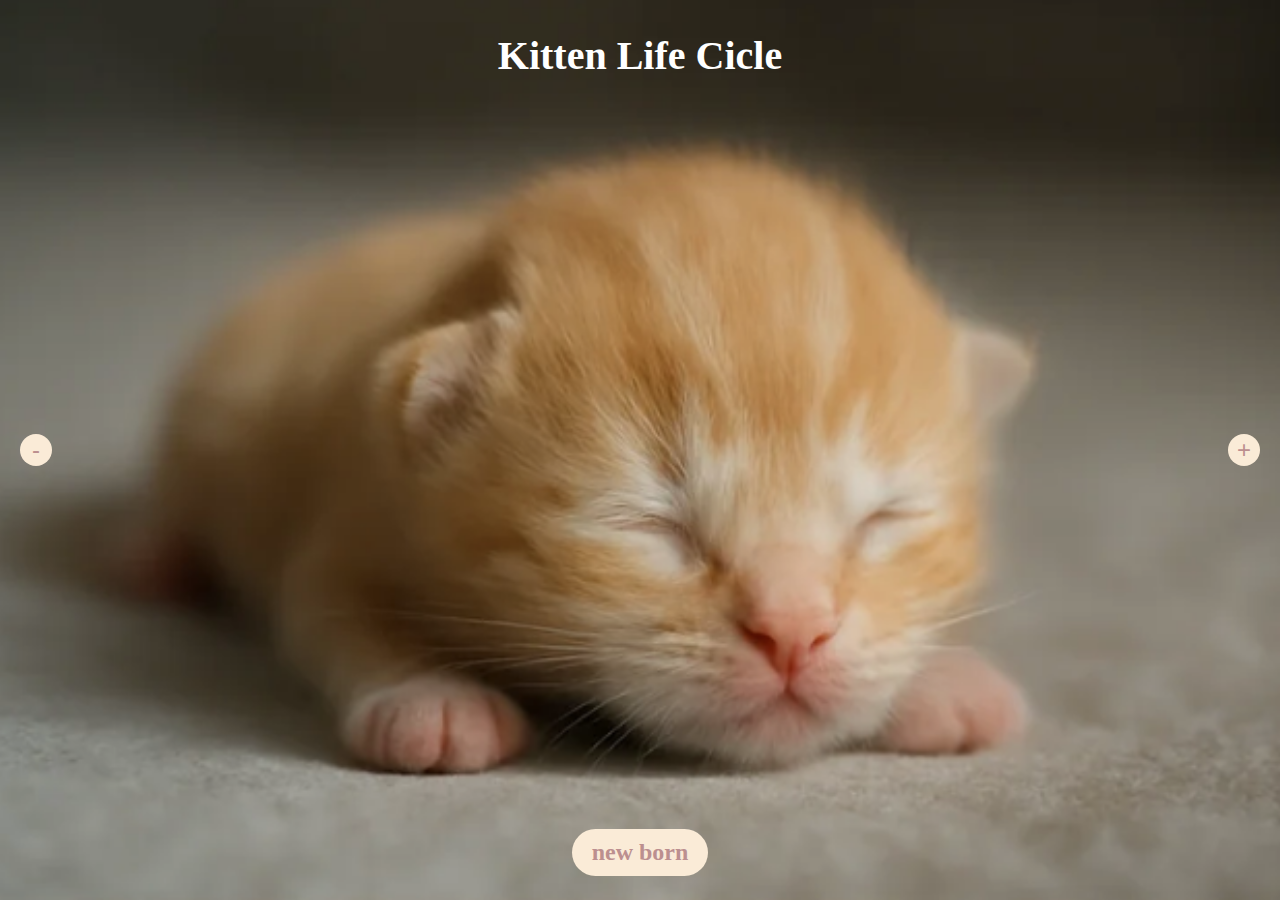
<file: index.html>
<html>
  <head> 
    <title>Kitten Life Cicle</title>
    <link rel="stylesheet" href="style.css">
    <script src="script.js" defer></script>
  </head>
  <body>
    <h2>Kitten Life Cicle</h2>
    <div class="container">
      <div class="buttons">
        <button onclick="menos()">-</button>
        <button onclick="mais()">+</button>
      </div>
      <span class="img"></span>
    </div>
    <h3 class="phase">new born</h3>
  </body>
</html>
</file>
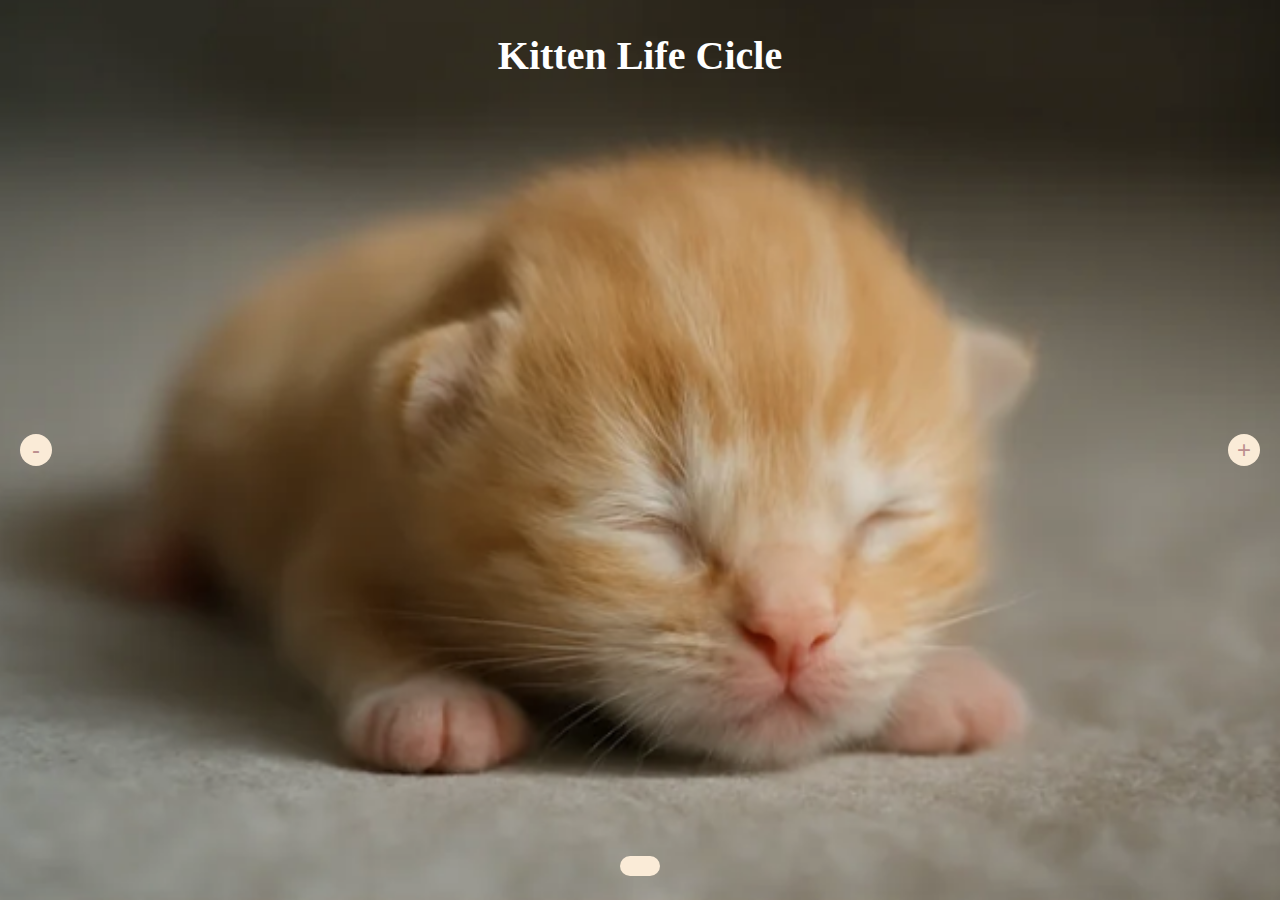
<file: 4gatinhosV1.html>
<html>
  <head> 
    <title>Kitten Life Cicle</title>
    <link rel="stylesheet" href="style.css">
    <script src="script.js" defer></script>
  </head>
  <body>
    <h2>Kitten Life Cicle</h2>
    <div class="container">
      <div class="buttons">
        <button onclick="menos()">-</button>
        <button onclick="mais()">+</button>
      </div>
      <span class="img"></span>
    </div>
    <h3 class="phase"></h3>
  </body>
</html>
</file>
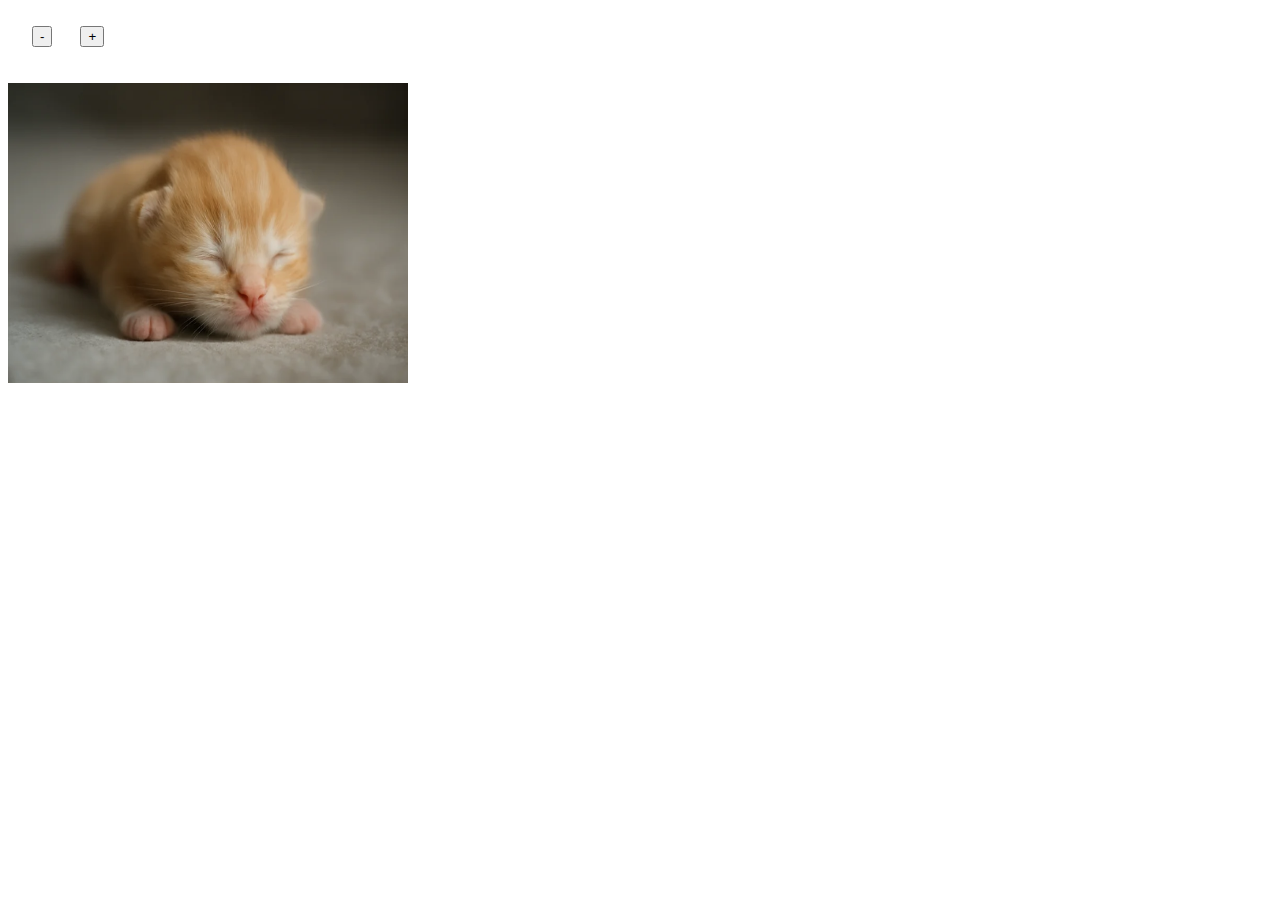
<file: 4gatinhosV2.html>
<html>
  <head> </head>

  <body>
    <script type="text/javascript">
      img1 = new Image();
      img1.src = "images/gatinho1.png";
      img2 = new Image();
      img2.src = "images/gatinho2.png";
      img3 = new Image();
      img3.src = "images/gatinho3.png";
      img4 = new Image();
      img4.src = "images/gatinho4.png";

      var posicao = "0";

      function mais() {
        if (posicao == "3") {
          alert("O gatinho morreu");
          return;
        }

        if (posicao == "2") {
          um.src = img4.src;
          posicao++;
          return;
        }

        if (posicao == "1") {
          um.src = img3.src;
          posicao++;
          return;
        }

        if (posicao == "0") {
          um.src = img2.src;
          posicao++;
          console.log(getValue.posicao)
          return;
        }
      }

      function menos() {
        if (posicao == "0") {
          alert("O gatinho ainda não nasceu!");
          console.log(posicao)
          return;
        }
        if (posicao == "1") {
          um.src = img1.src;
          posicao--;
          console.log(posicao)
          return;
        }
        if (posicao == "2") {
          um.src = img2.src;
          posicao--;
          console.log(posicao)
          return;
        }
        if (posicao == "3") {
          um.src = img3.src;
          posicao--;
          console.log(posicao)
          return;
        }
        if (posicao == "4") {
          um.src = img4.src;
          posicao--;
          console.log(posicao)
          return;
        }
      }
    </script>

    <br />

    &nbsp;&nbsp;&nbsp;&nbsp;&nbsp;
    <input type="button" value="-" onclick="menos()" ; />

    &nbsp;&nbsp;&nbsp;&nbsp;&nbsp;
    <input type="button" value="+" onclick="mais()" ; />

    <br /><br /><br />
    <img
      src="images/gatinho1.png" 
      border="0"
      width="400"
      height="300"
      name="um"
    />
  </body>
</html>
</file>
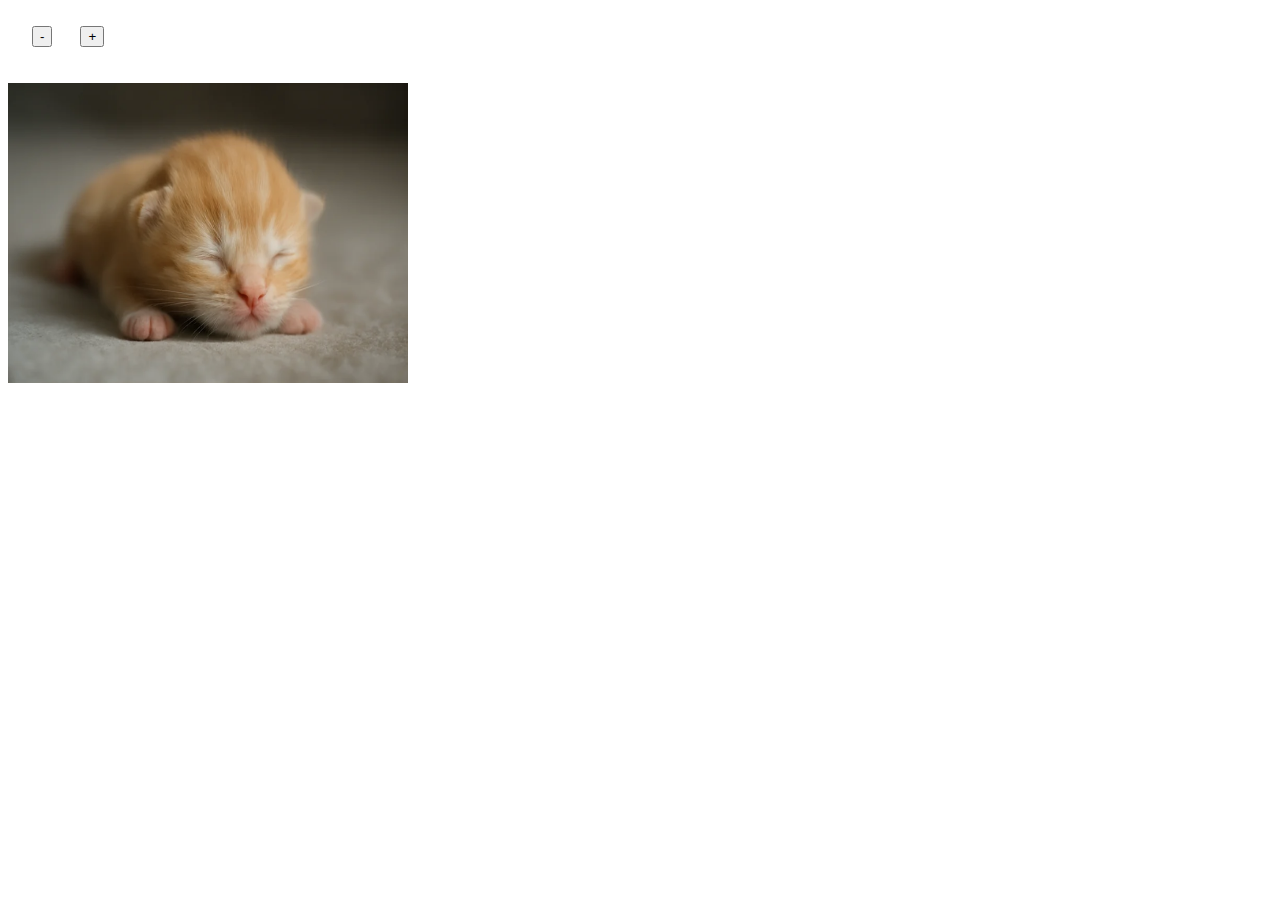
<file: 4gatinhoV3.html>
<html>
  <head> </head>

  <body>
    <script type="text/javascript">
      img1 = new Image();
      img1.src = "images/gatinho1.png";
      img2 = new Image();
      img2.src = "images/gatinho2.png";
      img3 = new Image();
      img3.src = "images/gatinho3.png";
      img4 = new Image();
      img4.src = "images/gatinho4.png";

      var posicao = "0";

      function mais() {
        if (posicao == "3") {
          alert("O gatinho morreu");
          console.log(posicao);
        }

        posicao++;
        switch (posicao) {
          case 3:
            um.src = img4.src;
            console.log(posicao);
            break;
          case 2:
            um.src = img3.src;
            console.log(posicao);
            break;
          case 1:
            um.src = img2.src;
            console.log(posicao);
            break;
        }
      }

      function menos() {
        if (posicao == "1") {
          alert("O gatinho ainda não nasceu!");
          console.log(posicao);
        }

        posicao--;
        switch (posicao) {
          case 1:
            um.src = img1.src;
            console.log(posicao);
            break;
          case 2:
            um.src = img2.src;
            console.log(posicao);
            break;
          case 3:
            um.src = img3.src;
            console.log(posicao);
            break;
        }
      }
    </script>

    <br />

    &nbsp;&nbsp;&nbsp;&nbsp;&nbsp;
    <input type="button" value="-" onclick="menos()" ; />

    &nbsp;&nbsp;&nbsp;&nbsp;&nbsp;
    <input type="button" value="+" onclick="mais()" ; />

    <br /><br /><br />
    <img
      src="images/gatinho1.png"
      border="0"
      width="400"
      height="300"
      name="um"
    />
  </body>
</html>
</file>
<file: style.css>
body {
    display: flex;
    flex-direction: column;
    margin: 0;
    padding: 0;
}

.container {
    display: flex;
    justify-content: center;
    align-items: center;
    position: relative;
    height: 100vh;
}

h2 {
    position: absolute;
    align-self: center;
    margin: auto;
    color: white;
    font-size: 40px;
    padding-top: 32px;
}

.buttons {
    display: flex;
    justify-content: space-between;
    width: 100%;
    padding: 20px;
}

button {
    background-color: antiquewhite;
    border: none;
    border-radius: 100px;
    font-size: 24px;
    width: 32px;
    height: 32px;
    color: rosybrown;
    cursor: pointer;
}

.img {
    background-image: url("/images/gatinho1.png");
    background-position: center;
    background-repeat: no-repeat;
    background-size: cover;
    width: 100vw;
    height: 100vh;
    position: absolute;
    z-index: -1;
}

h3 {
    position: absolute;
    color: rosybrown;
    align-self: center;
    bottom: 0;
    font-size: 24px;
    background-color: antiquewhite;
    padding: 10px 20px;
    border-radius: 24px;
}
</file>
